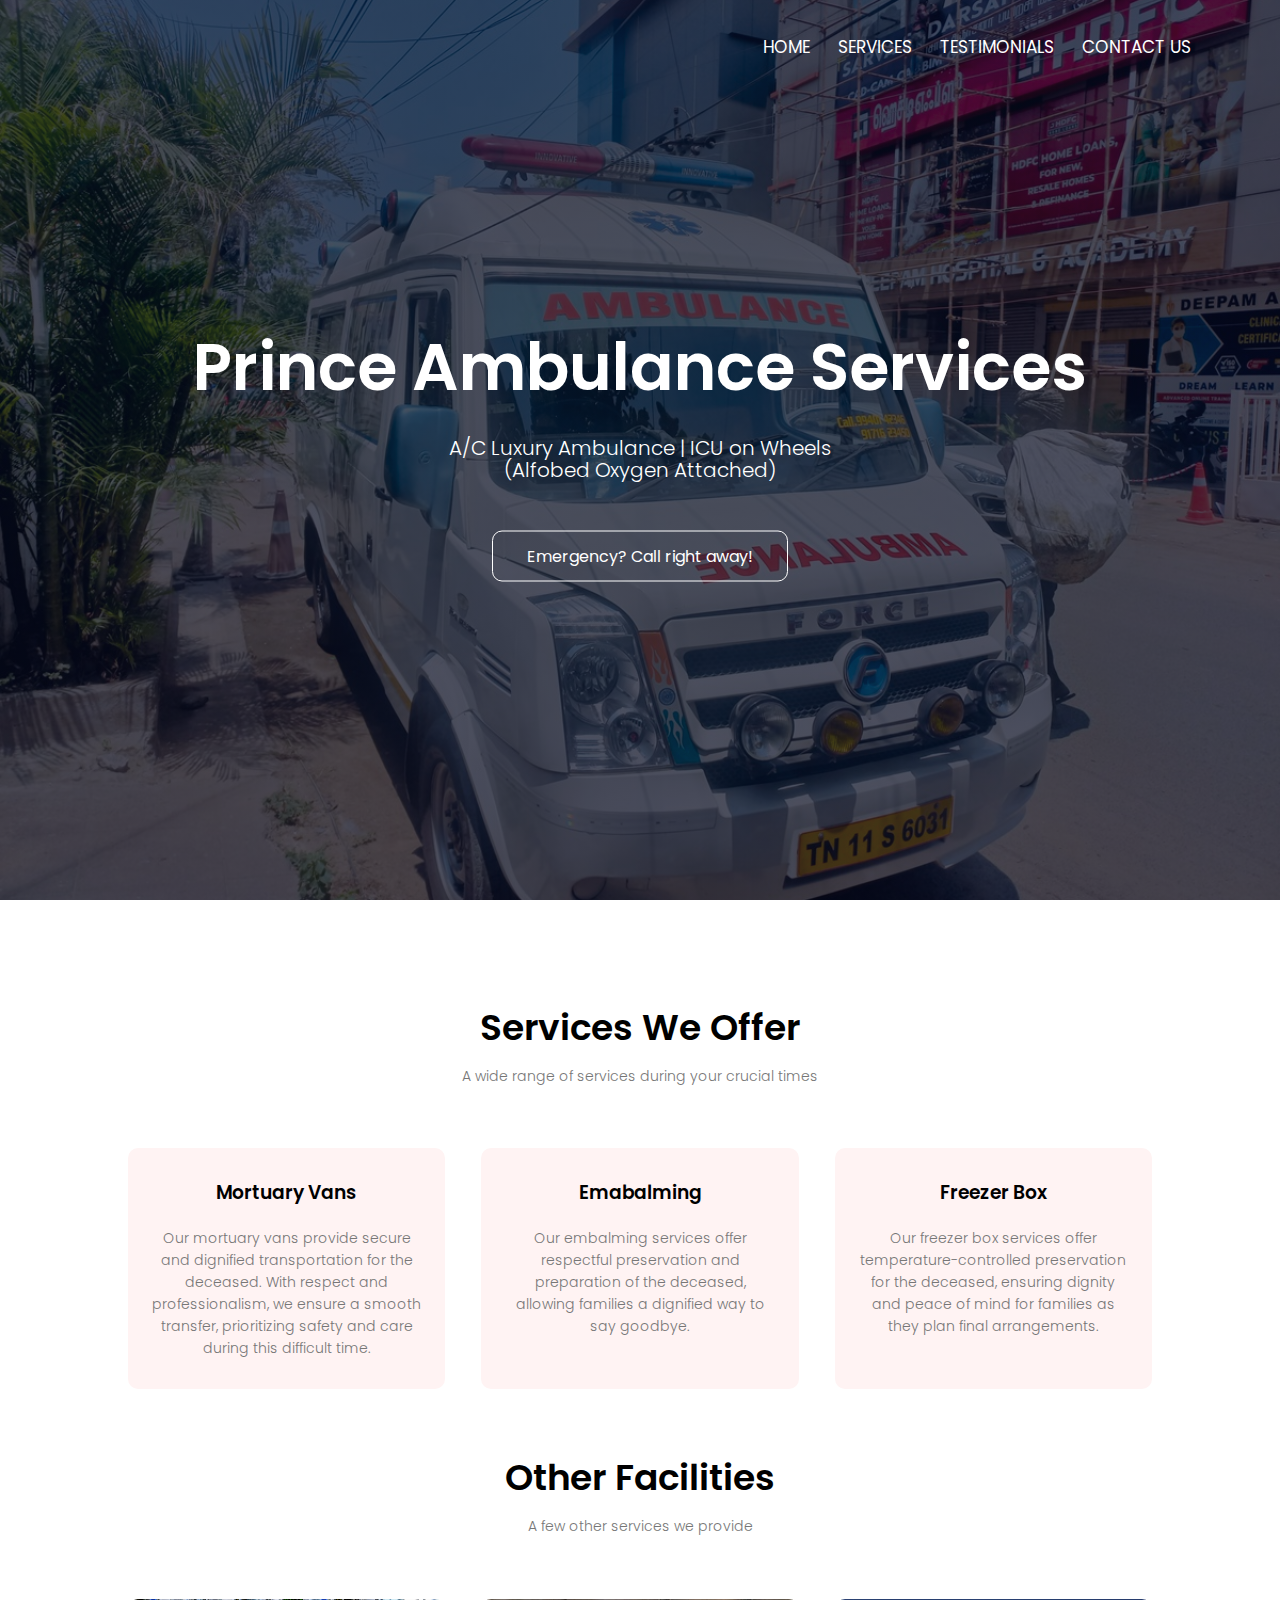
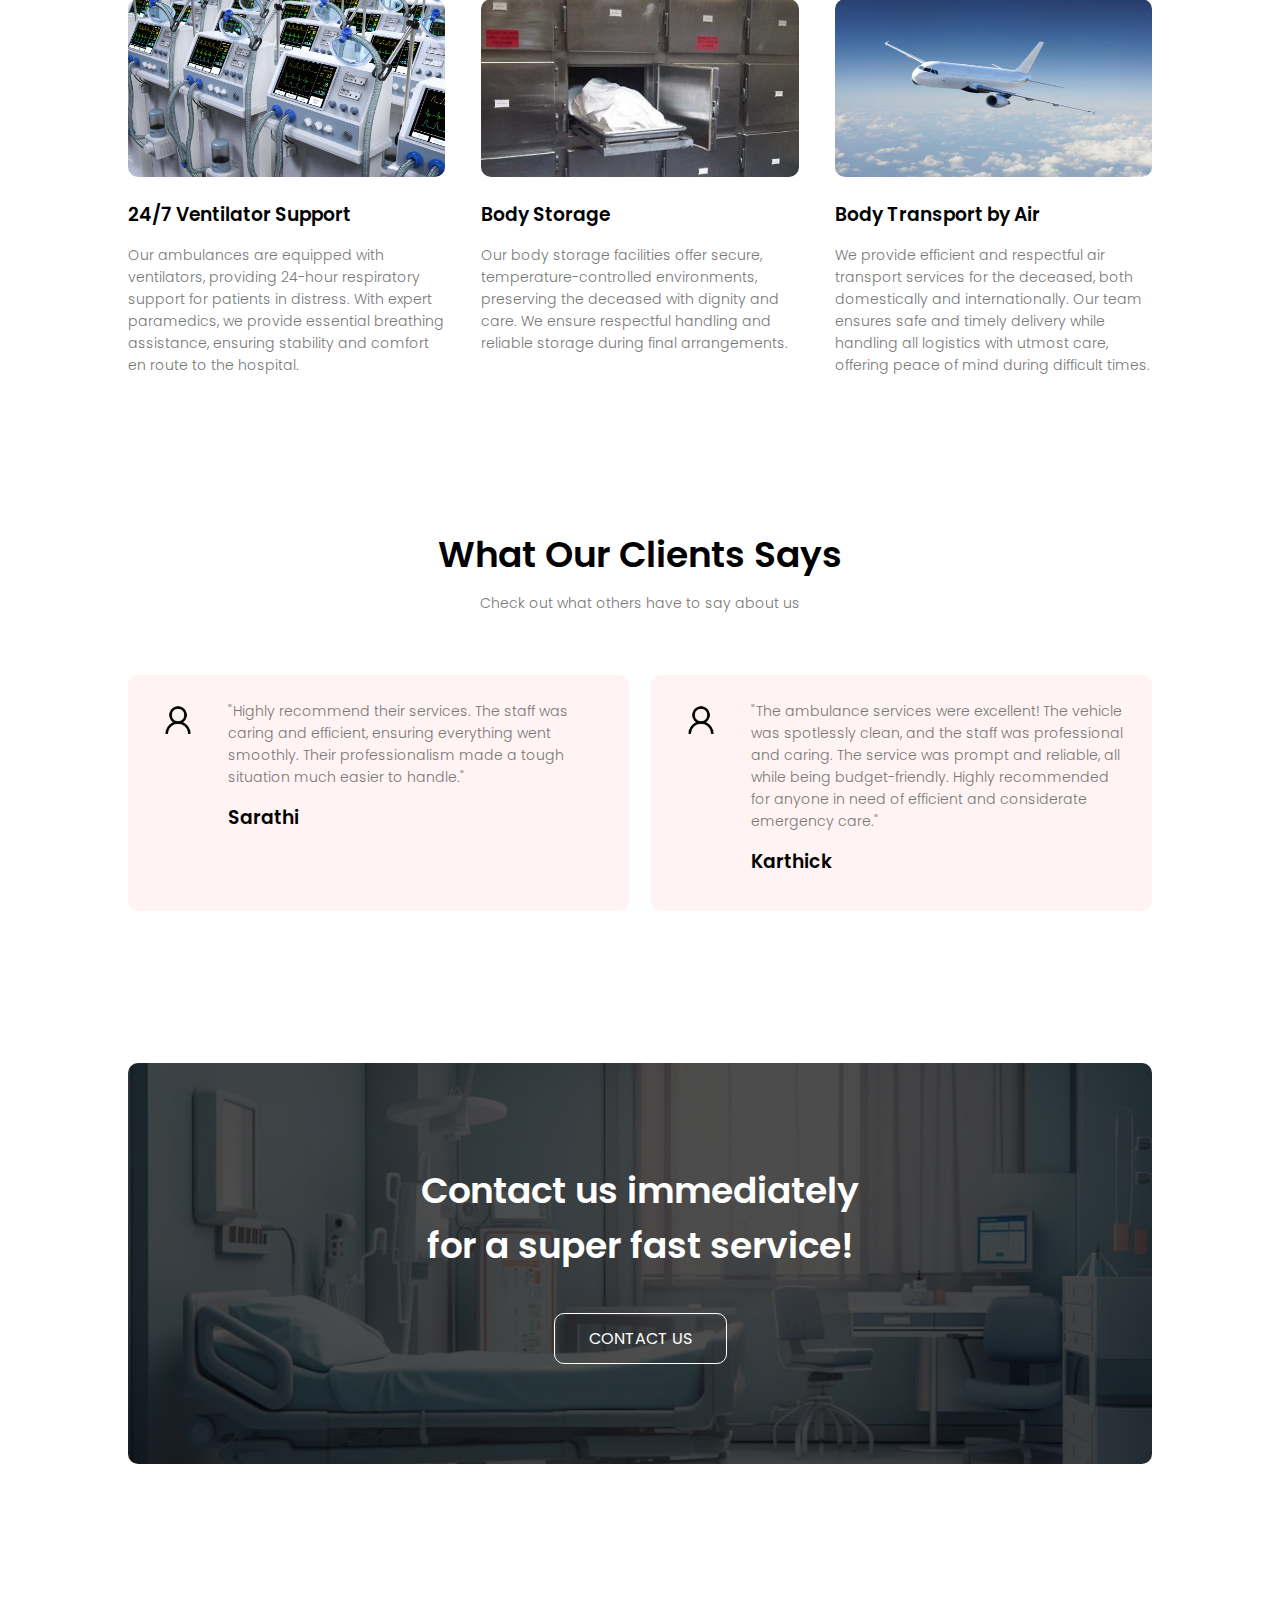
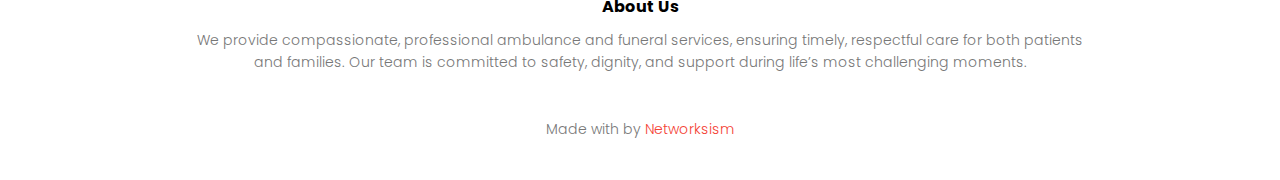
<file: index.html>
<!DOCTYPE html>
<html lang="en">
  <head>
    <meta charset="UTF-8" />
    <meta name="viewport" content="width=device-width, initial-scale=1.0" />
    <title>Prince Ambulance | Networksism</title>
    <link rel="stylesheet" href="../static/css/styles.css" />

    <link rel="preconnect" href="https://fonts.googleapis.com" />
    <link rel="preconnect" href="https://fonts.gstatic.com" crossorigin />
    <link
      href="https://fonts.googleapis.com/css2?family=Poppins:ital,wght@0,100;0,200;0,300;0,400;0,500;0,600;0,700;0,800;0,900;1,100;1,200;1,300;1,400;1,500;1,600;1,700;1,800;1,900&display=swap"
      rel="stylesheet"
    />
    <link
      rel="stylesheet"
      href="https://cdnjs.cloudflare.com/ajax/libs/font-awesome/6.6.0/css/all.min.css"
      integrity="sha512-Kc323vGBEqzTmouAECnVceyQqyqdsSiqLQISBL29aUW4U/M7pSPA/gEUZQqv1cwx4OnYxTxve5UMg5GT6L4JJg=="
      crossorigin="anonymous"
      referrerpolicy="no-referrer"
    />
    <link rel="icon" href="../static/images/truck-medical-solid.png" />
  </head>

  <body>
    <section class="header">
      <nav>
        <a href="index.html"
          ><i class="fa-solid fa-truck-medical logo_icon"></i
        ></a>
        <div class="nav-links" id="navLinks">
          <i class="fa fa-times" onclick="hideMenu()"></i>
          <ul>
            <li><a href="index.html">HOME</a></li>
            <li><a href="#services">SERVICES</a></li>
            <li><a href="#testimonials">TESTIMONIALS</a></li>
            <li><a href="./templates/contact.html">CONTACT US</a></li>
          </ul>
        </div>
        <i class="fa fa-bars" onclick="showMenu()"></i>
      </nav>
      <div class="text-box">
        <h1>Prince Ambulance Services</h1>
        <p>
          A/C Luxury Ambulance | ICU on Wheels <br />
          (Alfobed Oxygen Attached)
        </p>
        <a href="tel: +91 99401 42346" class="hero-btn"
          >Emergency? Call right away!</a
        >
      </div>
    </section>

    <!-- SERVICES -->
    <section class="course" id="services">
      <h1>Services We Offer</h1>
      <p>A wide range of services during your crucial times</p>

      <div class="row">
        <div class="course-col">
          <h3>Mortuary Vans</h3>
          <p>
            Our mortuary vans provide secure and dignified transportation for
            the deceased. With respect and professionalism, we ensure a smooth
            transfer, prioritizing safety and care during this difficult time.
          </p>
        </div>
        <div class="course-col">
          <h3>Emabalming</h3>
          <p>
            Our embalming services offer respectful preservation and preparation
            of the deceased, allowing families a dignified way to say goodbye.
          </p>
        </div>
        <div class="course-col">
          <h3>Freezer Box</h3>
          <p>
            Our freezer box services offer temperature-controlled preservation
            for the deceased, ensuring dignity and peace of mind for families as
            they plan final arrangements.
          </p>
        </div>
      </div>
    </section>

    <!-- facitlities -->

    <section class="facilities">
      <h1>Other Facilities</h1>
      <p>A few other services we provide</p>

      <div class="row">
        <div class="facilities-col">
          <img src="../static/images/ventilator.png" />
          <h3>24/7 Ventilator Support
          </h3>
          <p>
            Our ambulances are equipped with ventilators, providing 24-hour respiratory support for patients in distress. 
            With expert paramedics, we provide essential
            breathing assistance, ensuring stability and comfort en route to the
            hospital.
          </p>
        </div>
        <div class="facilities-col">
          <img src="../static/images/bodystorage.png" />
          <h3>Body Storage</h3>
          <p>
            Our body storage facilities offer secure, temperature-controlled
            environments, preserving the deceased with dignity and care. We
            ensure respectful handling and reliable storage during final
            arrangements.
          </p>
        </div>
        <div class="facilities-col">
          <img src="../static/images/air.jpg" />
          <h3>Body Transport by Air</h3>
          <p>
            We provide efficient and respectful air transport services for the deceased, both domestically and internationally. Our team ensures safe and timely delivery while handling all logistics with utmost care, offering peace of mind during difficult times.
          </p>
        </div>
      </div>
    </section>

    <!-- testimonials -->
    <section class="testimonials" id="testimonials">
      <h1>What Our Clients Says</h1>
      <p>Check out what others have to say about us</p>
      <div class="row">
        <div class="testimonial-col">
          <img src="../static/images/Sample_User_Icon.png" alt="" />
          <div>
            <p>
              "Highly recommend their services. The staff was caring and
              efficient, ensuring everything went smoothly. Their
              professionalism made a tough situation much easier to handle."
            </p>
            <h3>Sarathi</h3>
            <i class="fa fa-star"></i>
            <i class="fa fa-star"></i>
            <i class="fa fa-star"></i>
            <i class="fa fa-star"></i>
            <i class="fa fa-solid fa-star-half"></i>
          </div>
        </div>
        <div class="testimonial-col">
          <img src="../static/images/Sample_User_Icon.png" alt="" />
          <div>
            <p>
              "The ambulance services were excellent! The vehicle was spotlessly
              clean, and the staff was professional and caring. The service was
              prompt and reliable, all while being budget-friendly. Highly
              recommended for anyone in need of efficient and considerate
              emergency care."
            </p>
            <h3>Karthick</h3>
            <i class="fa fa-star"></i>
            <i class="fa fa-star"></i>
            <i class="fa fa-star"></i>
            <i class="fa fa-star"></i>
            <i class="fa fa-star"></i>
          </div>
        </div>
      </div>
    </section>

    <!-- call to action -->
    <section class="cta">
      <h1>
        Contact us immediately<br />
        for a super fast service!
      </h1>
      <a href="../templates/contact.html" class="hero-btn">CONTACT US</a>
    </section>

    <!-- Footer -->
    <section class="footer">
      <h4>About Us</h4>
      <p>
        We provide compassionate, professional ambulance and funeral services,
        ensuring timely, respectful care for both patients<br />
        and families. Our team is committed to safety, dignity, and support
        during life’s most challenging moments.
      </p>
      <div class="icons">
        <a href="https://www.facebook.com/"
          ><i class="fa fa-brands fa-square-facebook"></i
        ></a>
        <a href="https://x.com/"
          ><i class="fa fa-brands fa-square-x-twitter"></i
        ></a>
        <a href="https://instagram.com/"
          ><i class="fa fa-brands fa-instagram"></i
        ></a>
        <a href="https://linkedin.com/"
          ><i class="fa fa-brands fa-linkedin"></i
        ></a>
      </div>
      <p>
        Made with <i class="fa fa-regular fa-heart"></i> by
        <a class="networksism" href="https://www.networksism.com/"
          >Networksism</a
        >
      </p>
    </section>

    <!------JavaScript for Toggle Menu ---->
    <script>
      var navLinks = document.getElementById("navLinks");
      function showMenu() {
        navLinks.style.right = "0";
      }
      function hideMenu() {
        navLinks.style.right = "-200px";
      }
    </script>
  </body>
</html>
</file>
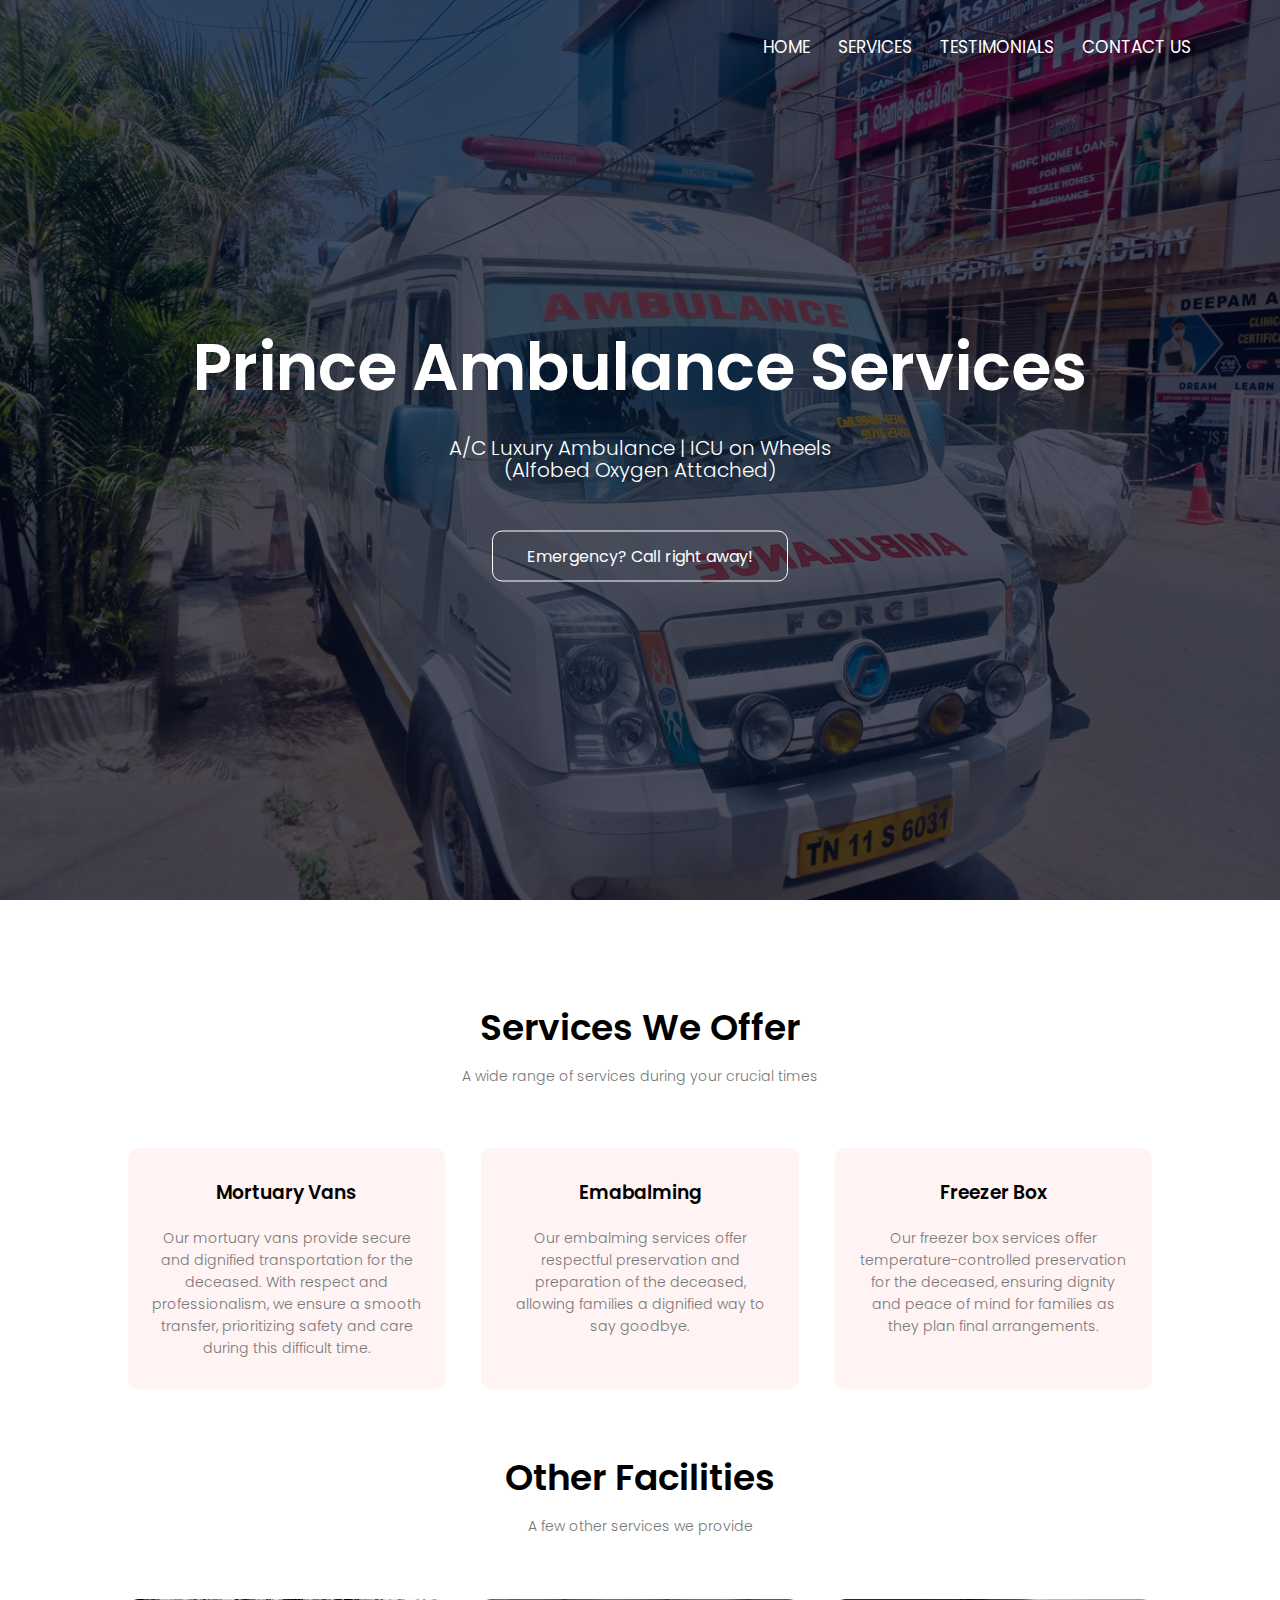
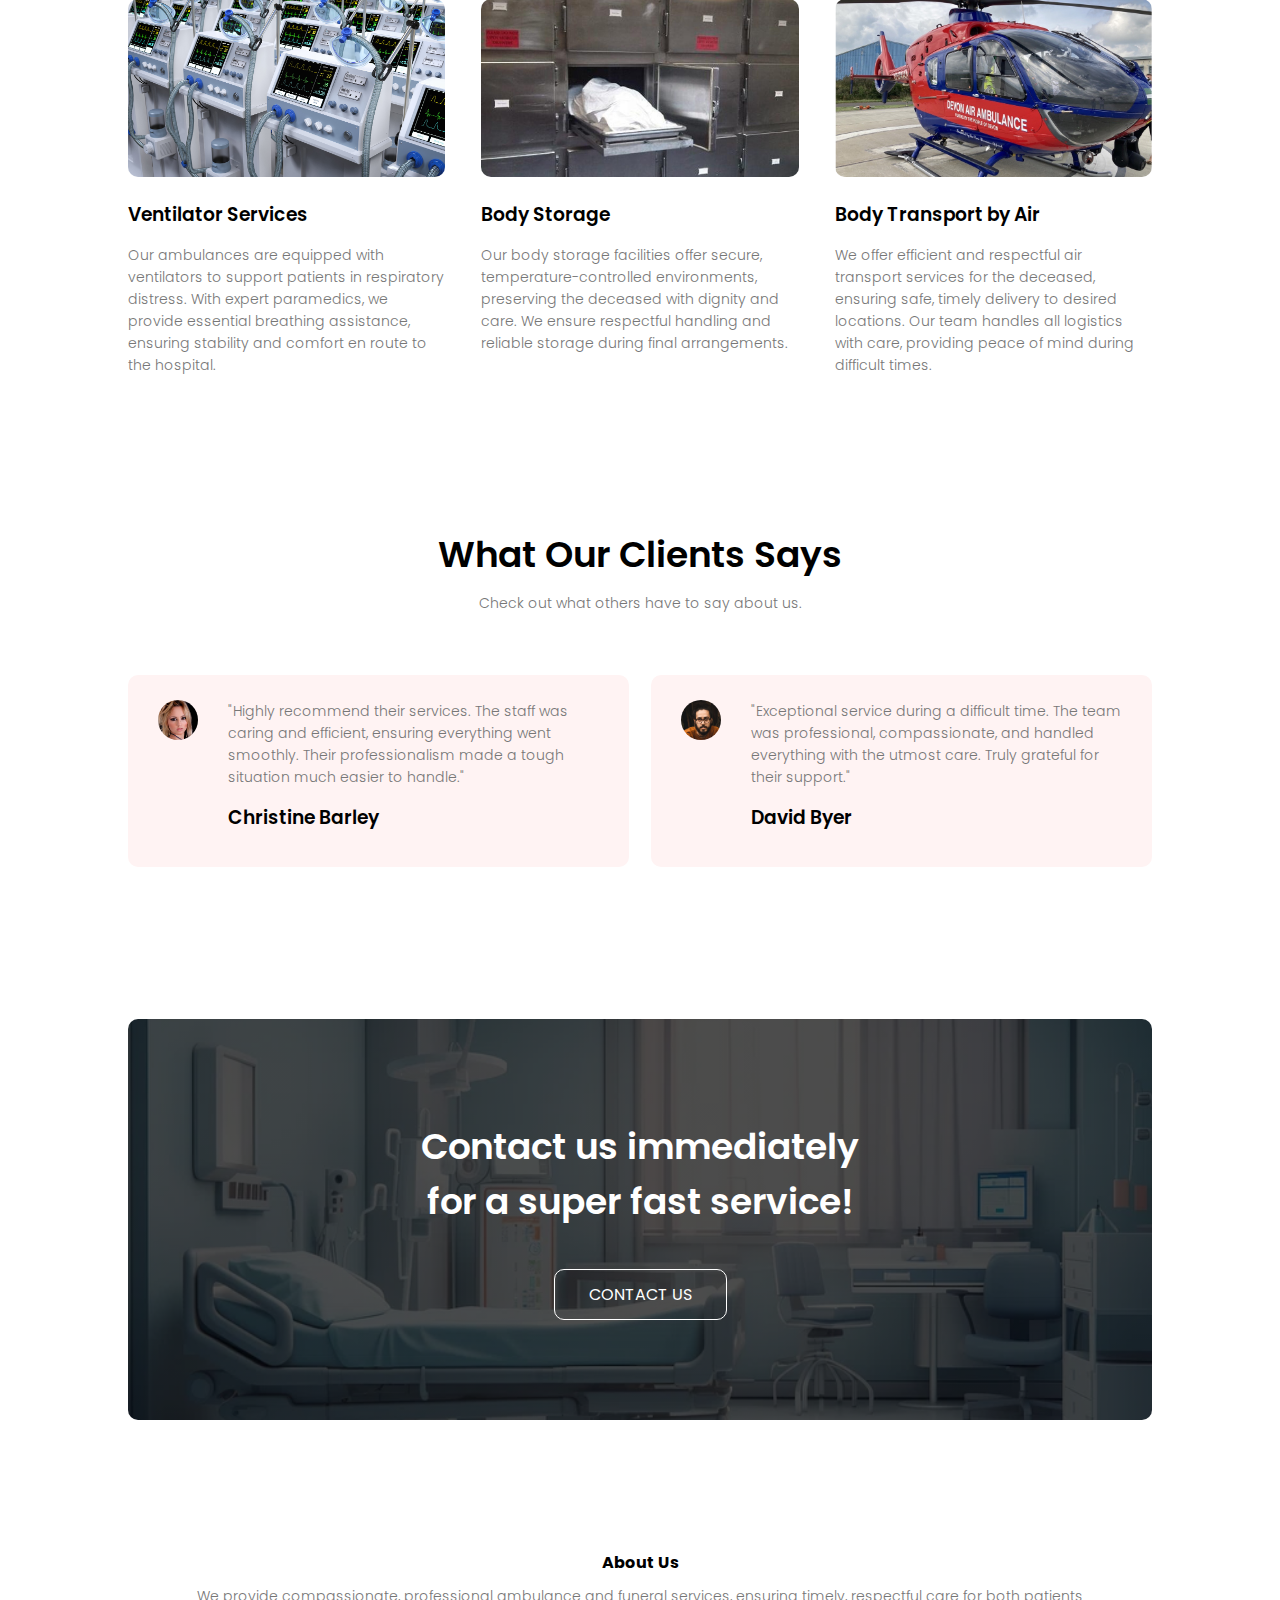
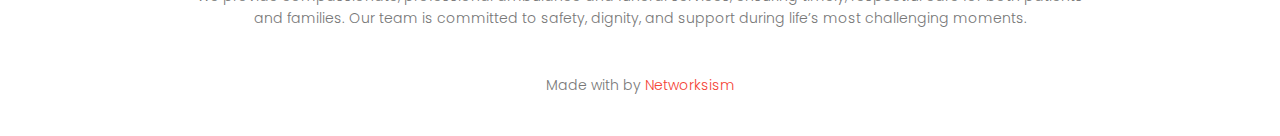
<file: templates/index.html>
<!DOCTYPE html>
<html lang="en">
  <head>
    <meta charset="UTF-8" />
    <meta name="viewport" content="width=device-width, initial-scale=1.0" />
    <title>Prince Ambulance | Networksism</title>
    <link rel="stylesheet" href="../static/css/styles.css" />

    <link rel="preconnect" href="https://fonts.googleapis.com" />
    <link rel="preconnect" href="https://fonts.gstatic.com" crossorigin />
    <link
      href="https://fonts.googleapis.com/css2?family=Poppins:ital,wght@0,100;0,200;0,300;0,400;0,500;0,600;0,700;0,800;0,900;1,100;1,200;1,300;1,400;1,500;1,600;1,700;1,800;1,900&display=swap"
      rel="stylesheet"
    />
    <link
      rel="stylesheet"
      href="https://cdnjs.cloudflare.com/ajax/libs/font-awesome/6.6.0/css/all.min.css"
      integrity="sha512-Kc323vGBEqzTmouAECnVceyQqyqdsSiqLQISBL29aUW4U/M7pSPA/gEUZQqv1cwx4OnYxTxve5UMg5GT6L4JJg=="
      crossorigin="anonymous"
      referrerpolicy="no-referrer"
    />
    <link rel="icon" href="../static/images/truck-medical-solid.png" />
  </head>

  <body>
    <section class="header">
      <nav>
        <a href="index.html"
          ><i class="fa-solid fa-truck-medical logo_icon"></i
        ></a>
        <div class="nav-links" id="navLinks">
          <i class="fa fa-times" onclick="hideMenu()"></i>
          <ul>
            <li><a href="index.html">HOME</a></li>
            <li><a href="#services">SERVICES</a></li>
            <li><a href="#testimonials">TESTIMONIALS</a></li>
            <li><a href="contact.html">CONTACT US</a></li>
          </ul>
        </div>
        <i class="fa fa-bars" onclick="showMenu()"></i>
      </nav>
      <div class="text-box">
        <h1>Prince Ambulance Services</h1>
        <p>
          A/C Luxury Ambulance | ICU on Wheels <br />
          (Alfobed Oxygen Attached)
        </p>
        <a href="tel: +91 99401 42346" class="hero-btn"
          >Emergency? Call right away!</a
        >
      </div>
    </section>

    <!-- COURSE -->
    <section class="course" id="services">
      <h1>Services We Offer</h1>
      <p>A wide range of services during your crucial times</p>

      <div class="row">
        <div class="course-col">
          <h3>Mortuary Vans</h3>
          <p>
            Our mortuary vans provide secure and dignified transportation for
            the deceased. With respect and professionalism, we ensure a smooth
            transfer, prioritizing safety and care during this difficult time.
          </p>
        </div>
        <div class="course-col">
          <h3>Emabalming</h3>
          <p>
            Our embalming services offer respectful preservation and preparation
            of the deceased, allowing families a dignified way to say goodbye.
          </p>
        </div>
        <div class="course-col">
          <h3>Freezer Box</h3>
          <p>
            Our freezer box services offer temperature-controlled preservation
            for the deceased, ensuring dignity and peace of mind for families as
            they plan final arrangements.
          </p>
        </div>
      </div>
    </section>

    <!-- facitlities -->

    <section class="facilities">
      <h1>Other Facilities</h1>
      <p>A few other services we provide</p>

      <div class="row">
        <div class="facilities-col">
          <img src="../static/images/ventilator.png" />
          <h3>Ventilator Services</h3>
          <p>
            Our ambulances are equipped with ventilators to support patients in
            respiratory distress. With expert paramedics, we provide essential
            breathing assistance, ensuring stability and comfort en route to the
            hospital.
          </p>
        </div>
        <div class="facilities-col">
          <img src="../static/images/bodystorage.png" />
          <h3>Body Storage</h3>
          <p>
            Our body storage facilities offer secure, temperature-controlled
            environments, preserving the deceased with dignity and care. We
            ensure respectful handling and reliable storage during final
            arrangements.
          </p>
        </div>
        <div class="facilities-col">
          <img src="../static/images/air.png" />
          <h3>Body Transport by Air</h3>
          <p>
            We offer efficient and respectful air transport services for the
            deceased, ensuring safe, timely delivery to desired locations. Our
            team handles all logistics with care, providing peace of mind during
            difficult times.
          </p>
        </div>
      </div>
    </section>

    <!-- testimonials -->
    <section class="testimonials" id="testimonials">
      <h1>What Our Clients Says</h1>
      <p>Check out what others have to say about us.</p>
      <div class="row">
        <div class="testimonial-col">
          <img src="../static/images/user1.jpg" alt="" />
          <div>
            <p>
              "Highly recommend their services. The staff was caring and
              efficient, ensuring everything went smoothly. Their
              professionalism made a tough situation much easier to handle."
            </p>
            <h3>Christine Barley</h3>
            <i class="fa fa-star"></i>
            <i class="fa fa-star"></i>
            <i class="fa fa-star"></i>
            <i class="fa fa-star"></i>
          </div>
        </div>
        <div class="testimonial-col">
          <img src="../static/images/user2.jpg" alt="" />
          <div>
            <p>
              "Exceptional service during a difficult time. The team was
              professional, compassionate, and handled everything with the
              utmost care. Truly grateful for their support."
            </p>
            <h3>David Byer</h3>
            <i class="fa fa-star"></i>
            <i class="fa fa-star"></i>
            <i class="fa fa-star"></i>
            <i class="fa fa-star"></i>
            <i class="fa fa-solid fa-star-half"></i>
          </div>
        </div>
      </div>
    </section>

    <!-- call to action -->
    <section class="cta">
      <h1>
        Contact us immediately<br />
        for a super fast service!
      </h1>
      <a href="contact.html" class="hero-btn">CONTACT US</a>
    </section>

    <!-- Footer -->
    <section class="footer">
      <h4>About Us</h4>
      <p>
        We provide compassionate, professional ambulance and funeral services,
        ensuring timely, respectful care for both patients<br />
        and families. Our team is committed to safety, dignity, and support
        during life’s most challenging moments.
      </p>
      <div class="icons">
        <a href="https://www.facebook.com/"
          ><i class="fa fa-brands fa-square-facebook"></i
        ></a>
        <a href="https://x.com/"
          ><i class="fa fa-brands fa-square-x-twitter"></i
        ></a>
        <a href="https://instagram.com/"
          ><i class="fa fa-brands fa-instagram"></i
        ></a>
        <a href="https://linkedin.com/"
          ><i class="fa fa-brands fa-linkedin"></i
        ></a>
      </div>
      <p>
        Made with <i class="fa fa-regular fa-heart"></i> by
        <a class="networksism" href="https://www.networksism.com/"
          >Networksism</a
        >
      </p>
    </section>

    <!------JavaScript for Toggle Menu ---->
    <script>
      var navLinks = document.getElementById("navLinks");
      function showMenu() {
        navLinks.style.right = "0";
      }
      function hideMenu() {
        navLinks.style.right = "-200px";
      }
    </script>
  </body>
</html>
</file>
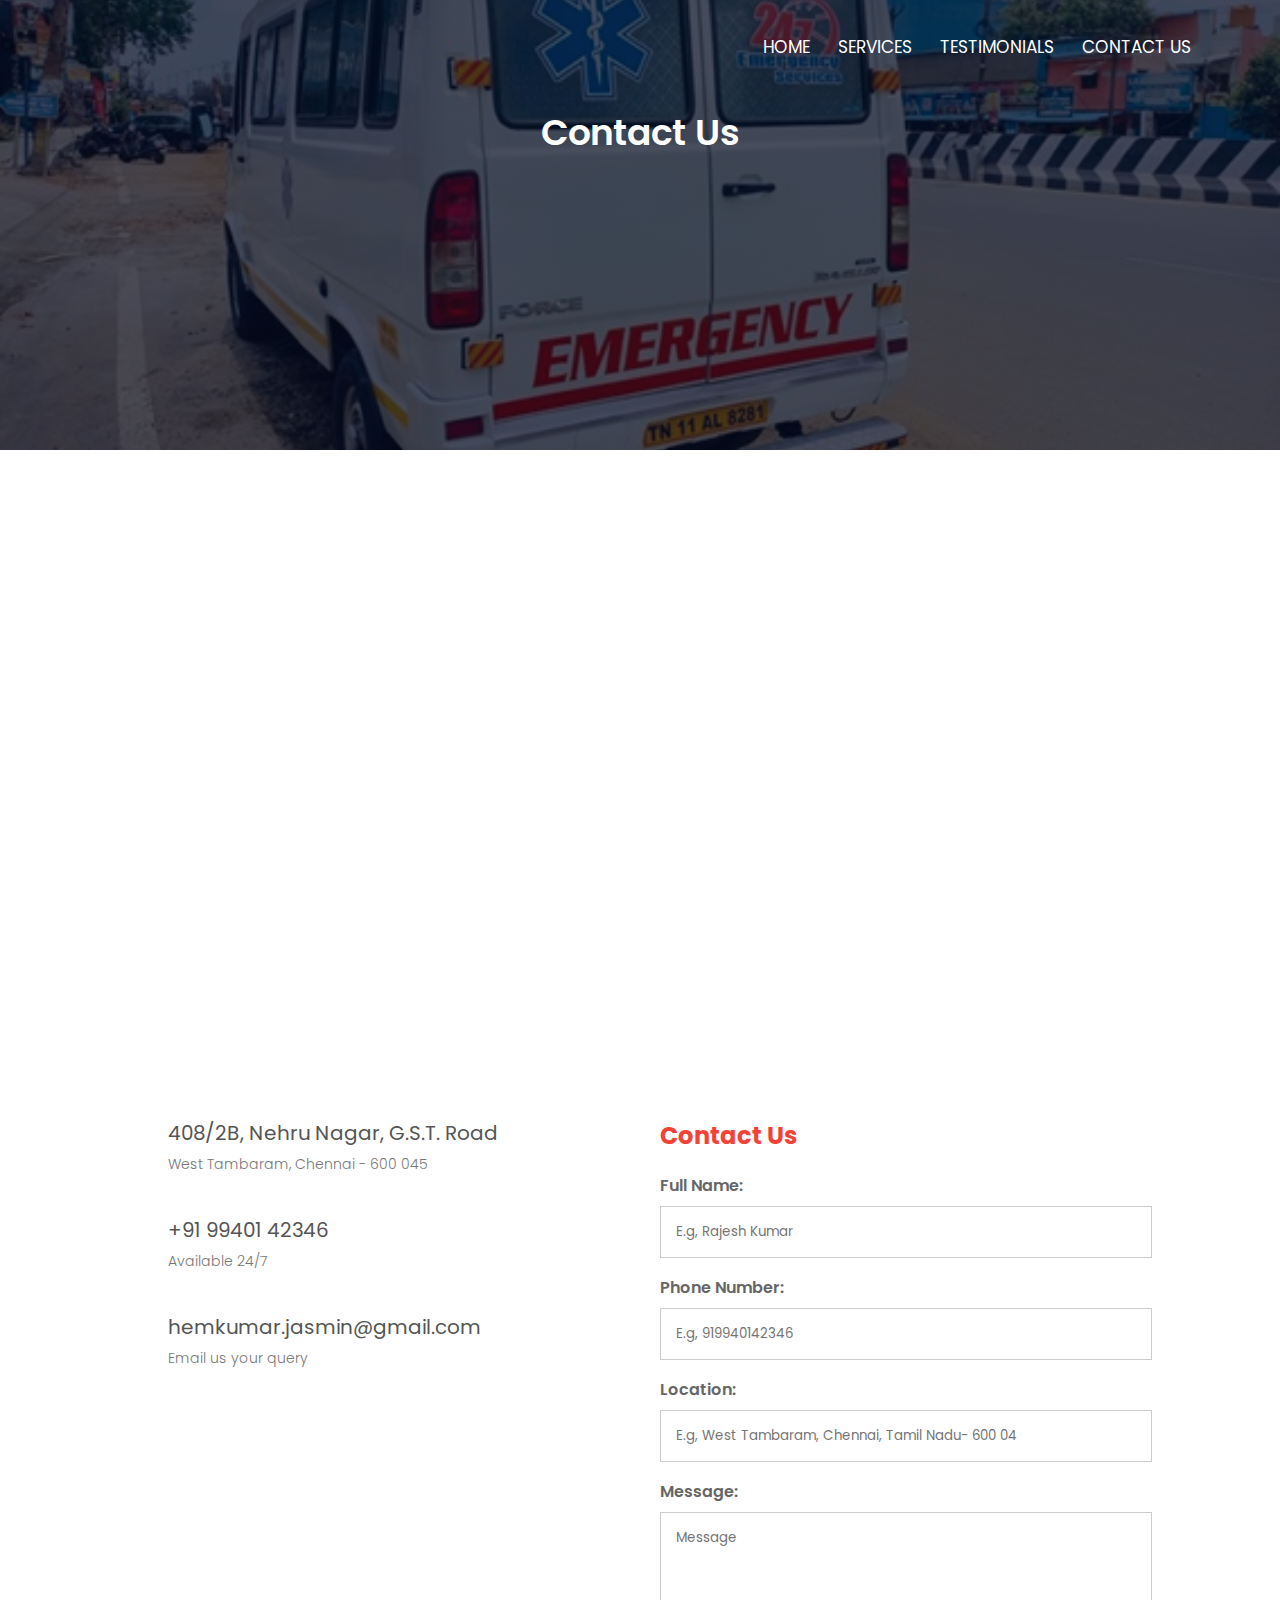
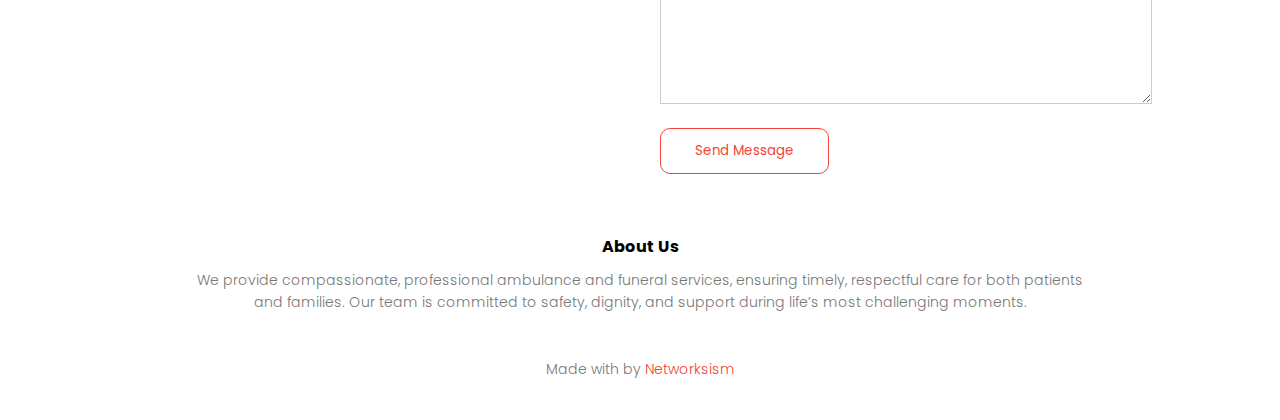
<file: templates/contact.html>
<!DOCTYPE html>
<html lang="en">
  <head>
    <meta charset="UTF-8" />
    <meta name="viewport" content="width=device-width, initial-scale=1.0" />
    <title>Prince Ambulance | Networksism</title>
    <link rel="stylesheet" href="../static/css/styles.css" />
    <link rel="preconnect" href="https://fonts.googleapis.com" />
    <link rel="preconnect" href="https://fonts.gstatic.com" crossorigin />
    <link
      href="https://fonts.googleapis.com/css2?family=Poppins:ital,wght@0,100;0,200;0,300;0,400;0,500;0,600;0,700;0,800;0,900;1,100;1,200;1,300;1,400;1,500;1,600;1,700;1,800;1,900&display=swap"
      rel="stylesheet"
    />
    <link
      rel="stylesheet"
      href="https://cdnjs.cloudflare.com/ajax/libs/font-awesome/6.6.0/css/all.min.css"
      integrity="sha512-Kc323vGBEqzTmouAECnVceyQqyqdsSiqLQISBL29aUW4U/M7pSPA/gEUZQqv1cwx4OnYxTxve5UMg5GT6L4JJg=="
      crossorigin="anonymous"
      referrerpolicy="no-referrer"
    />
    <link rel="icon" href="../static/images/truck-medical-solid.png" />
  </head>

  <body>
    <section class="sub-header">
      <nav>
        <a href="../index.html"
          ><i class="fa-solid fa-truck-medical logo_icon"></i
        ></a>
        <div class="nav-links" id="navLinks">
          <i class="fa fa-times" onclick="hideMenu()"></i>
          <ul>
            <li><a href="../index.html">HOME</a></li>
            <li><a href="../index.html#services">SERVICES</a></li>
            <li><a href="../index.html#testimonials">TESTIMONIALS</a></li>
            <li><a href="contact.html">CONTACT US</a></li>
          </ul>
        </div>
        <i class="fa fa-bars" onclick="showMenu()"></i>
      </nav>
      <h1>Contact Us</h1>
    </section>

    <!-- contact us  -->

    <section class="location">
      <iframe
        src="https://www.google.com/maps/embed?pb=!1m18!1m12!1m3!1d124434.92382875115!2d80.03434273164235!3d12.933964577544735!2m3!1f0!2f0!3f0!3m2!1i1024!2i768!4f13.1!3m3!1m2!1s0x3a525fe19c091039%3A0xe917610123cd8eb!2sPrince%20Ambulance%20services!5e0!3m2!1sen!2sin!4v1730973038998!5m2!1sen!2sin"
        width="600"
        height="450"
        style="border: 0"
        allowfullscreen=""
        loading="lazy"
        referrerpolicy="no-referrer-when-downgrade"
      ></iframe>
    </section>

    <section class="contact-us">
      <div class="row">
        <div class="contact-col">
          <div>
            <i class="fa fa-home"></i>
            <span>
              <h5>408/2B, Nehru Nagar, G.S.T. Road</h5>
              <p>West Tambaram, Chennai - 600 045</p>
            </span>
          </div>
          <div>
            <i class="fa fa-phone"></i>
            <span>
              <h5><a href="tel:+91 99401 42346">+91 99401 42346</a></h5>
              <p>Available 24/7</p>
            </span>
          </div>
          <div>
            <i class="fa fa-regular fa-envelope"></i>
            <span>
              <h5 id="email-section">
                <a href="mailto:hemkumar.jasmin@gmail.com"
                  >hemkumar.jasmin@gmail.com</a
                >
              </h5>
              <p>Email us your query</p>
            </span>
          </div>
        </div>
        <!-- ******************
        FORM
        ****************** -->
        <div class="contact-col form-container">
          <h2>Contact Us</h2>
          <form action="https://formspree.io/f/xbljkjdo" method="post">
            <label for="Name">Full Name:</label>
            <input
              type="text"
              name="Name"
              id="Name"
              placeholder="E.g, Rajesh Kumar"
              required
            />
            <label for="Number">Phone Number:</label>
            <input
              type="number"
              name="Number"
              id="Number"
              placeholder="E.g, 919940142346"
              required
            />
            <label for="Location">Location:</label>
            <input
              type="text"
              name="Location"
              id="Location"
              placeholder="E.g, West Tambaram, Chennai, Tamil Nadu- 600 04"
              required
            />
            <label for="Message">Message:</label>
            <textarea
              rows="8"
              name="Message"
              id="Message"
              placeholder="Message"
              required
            ></textarea>
            <button type="submit" class="hero-btn red-btn">Send Message</button>
          </form>
        </div>
      </div>
    </section>

    <!-- Footer -->
    <section class="footer">
      <h4>About Us</h4>
      <p>
        We provide compassionate, professional ambulance and funeral services,
        ensuring timely, respectful care for both patients<br />
        and families. Our team is committed to safety, dignity, and support
        during life’s most challenging moments.
      </p>
      <div class="icons">
        <a href="https://www.facebook.com/"
          ><i class="fa fa-brands fa-square-facebook"></i
        ></a>
        <a href="https://x.com/"
          ><i class="fa fa-brands fa-square-x-twitter"></i
        ></a>
        <a href="https://instagram.com/"
          ><i class="fa fa-brands fa-instagram"></i
        ></a>
        <a href="https://linkedin.com/"
          ><i class="fa fa-brands fa-linkedin"></i
        ></a>
      </div>
      <p>
        Made with <i class="fa fa-regular fa-heart"></i> by
        <a class="networksism" href="https://www.networksism.com/"
          >Networksism</a
        >
      </p>
    </section>

    <!------JavaScript for Toggle Menu ---->
    <script>
      var navLinks = document.getElementById("navLinks");
      function showMenu() {
        navLinks.style.right = "0";
      }
      function hideMenu() {
        navLinks.style.right = "-200px";
      }
    </script>
  </body>
</html>
</file>
<file: static/css/styles.css>
@import url('https://fonts.googleapis.com/css2?family=Courier+Prime:ital,wght@0,400;0,700;1,400;1,700&family=Poppins:ital,wght@0,100;0,200;0,300;0,400;0,500;0,600;0,700;0,800;0,900;1,100;1,200;1,300;1,400;1,500;1,600;1,700;1,800;1,900&display=swap');

* {
    margin: 0;
    padding: 0;
    font-family: 'Poppins', sans-serif;
}

html {
    scroll-behavior: smooth;
}

a{
    color:#555;
    text-decoration: none;
}

/* 
███╗░░██╗ ░█████╗░ ██╗░░░██╗ ██████╗░ ░█████╗░ ██████╗░
████╗░██║ ██╔══██╗ ██║░░░██║ ██╔══██╗ ██╔══██╗ ██╔══██╗
██╔██╗██║ ███████║ ╚██╗░██╔╝ ██████╦╝ ███████║ ██████╔╝
██║╚████║ ██╔══██║ ░╚████╔╝░ ██╔══██╗ ██╔══██║ ██╔══██╗
██║░╚███║ ██║░░██║ ░░╚██╔╝░░ ██████╦╝ ██║░░██║ ██║░░██║
╚═╝░░╚══╝ ╚═╝░░╚═╝ ░░░╚═╝░░░ ╚═════╝░ ╚═╝░░╚═╝ ╚═╝░░╚═╝ */

.logo_icon {
    color: #f44336;
}

.header {
    min-height: 100vh;
    width: 100%;
    background-image: linear-gradient(rgba(4, 9, 30, 0.7), rgba(4, 9, 30, 0.7)), url(../images/index_banner.JPG);
    background-position: center;
    background-size: cover;
    position: relative;
}

nav {
    display: flex;
    padding: 2% 6%;
    justify-content: space-between;
    align-items: center;
}

nav img {
    width: 150px;

}

.nav-links {
    flex: 1;
    text-align: right;
}

.nav-links ul li {
    list-style: none;
    display: inline-block;
    padding: 8px 12px;
    position: relative;
}

.nav-links ul li a {
    color: #fff;
    text-decoration: none;
    font-size: 17px;
}

.nav-links ul li::after {
    content: '';
    width: 0%;
    height: 2px;
    background: #f44336;
    display: block;
    margin: auto;
    transition: 0.5s;
}

.nav-links ul li:hover::after {
    width: 100%;
}

.text-box {
    width: 90%;
    color: #fff;
    position: absolute;
    top: 50%;
    left: 50%;
    transform: translate(-50%, -50%);
    text-align: center;
}

.text-box h1 {
    font-size: 65px;
}

.text-box p {
    margin: 10px 0 40px;
    font-size: 20px;
    color: #fff;
}

.hero-btn {
    display: inline-block;
    text-decoration: none;
    color: #fff;
    border: 1px solid #fff;
    padding: 12px 34px;
    background: transparent;
    position: relative;
    cursor: pointer;
    border-radius: 10px;
}

.hero-btn:hover {
    border: 1px solid #f44336;
    background: #f44336;
    transition: 1s;
}

nav .fa {
    display: none;
}

@media(max-width: 700px) {
    .text-box h1 {
        font-size: 35px;
    }

    .text-box p {
        font-size: 15px;
    }

    .nav-links ul li {
        display: block;
    }

    .nav-links {
        position: fixed;
        background: #f44336;
        height: 100vh;
        width: 200px;
        top: 0;
        right: -200px;
        text-align: left;
        z-index: 2;
        transition: 1s;
    }

    nav .fa {
        display: block;
        color: #fff;
        margin: 10px;
        font-size: 22px;
        cursor: pointer;
    }

    .nav-links ul {
        padding: 30px;
    }
}

/* 
░█████╗░ ░█████╗░ ██╗░░░██╗ ██████╗░ ░██████╗ ███████╗
██╔══██╗ ██╔══██╗ ██║░░░██║ ██╔══██╗ ██╔════╝ ██╔════╝
██║░░╚═╝ ██║░░██║ ██║░░░██║ ██████╔╝ ╚█████╗░ █████╗░░
██║░░██╗ ██║░░██║ ██║░░░██║ ██╔══██╗ ░╚═══██╗ ██╔══╝░░
╚█████╔╝ ╚█████╔╝ ╚██████╔╝ ██║░░██║ ██████╔╝ ███████╗
░╚════╝░ ░╚════╝░ ░╚═════╝░ ╚═╝░░╚═╝ ╚═════╝░ ╚══════╝ */

.course {
    width: 80%;
    margin: auto;
    text-align: center;
    padding-top: 100px;
}

h1 {
    font-size: 36px;
    font-weight: 600;
}

p {
    color: #777;
    font-size: 14px;
    font-weight: 300;
    line-height: 22px;
    padding: 10px;
}

.row {
    margin-top: 5%;
    display: flex;
    justify-content: space-between;
}

.course-col {
    flex-basis: 31%;
    background: #fff3f3;
    border-radius: 10px;
    margin-bottom: 5%;
    padding: 20px 12px;
    box-sizing: border-box;
    transition: 0.5s;
}

h3 {
    text-align: center;
    font-weight: 600;
    margin: 10px 0;
}

.course-col:hover {
    box-shadow: 0 0 20px 0px rgba(0, 0, 0, 0.2)
}

@media(max-width: 700px) {
    .row {
        flex-direction: column;
    }
}

/* 
███████╗ ░█████╗░ ░█████╗░ ██╗ ██╗░░░░░ ██╗ ████████╗ ██╗ ███████╗ ░██████╗
██╔════╝ ██╔══██╗ ██╔══██╗ ██║ ██║░░░░░ ██║ ╚══██╔══╝ ██║ ██╔════╝ ██╔════╝
█████╗░░ ███████║ ██║░░╚═╝ ██║ ██║░░░░░ ██║ ░░░██║░░░ ██║ █████╗░░ ╚█████╗░
██╔══╝░░ ██╔══██║ ██║░░██╗ ██║ ██║░░░░░ ██║ ░░░██║░░░ ██║ ██╔══╝░░ ░╚═══██╗
██║░░░░░ ██║░░██║ ╚█████╔╝ ██║ ███████╗ ██║ ░░░██║░░░ ██║ ███████╗ ██████╔╝
╚═╝░░░░░ ╚═╝░░╚═╝ ░╚════╝░ ╚═╝ ╚══════╝ ╚═╝ ░░░╚═╝░░░ ╚═╝ ╚══════╝ ╚═════╝░ */

.facilities {
    width: 80%;
    margin: auto;
    text-align: center;
    padding-top: 10px;
}

.facilities-col {
    flex-basis: 31%;
    border-radius: 10px;
    margin-bottom: 5%;
    text-align: left;
}

.facilities-col img {
    width: 100%;
    border-radius: 10px;
}

.facilities-col p {
    padding: 0;
}

.facilities-col h3 {
    margin-top: 16px;
    margin-bottom: 15px;
    text-align: left;
}

/* 
████████╗ ███████╗ ░██████╗ ████████╗ ██╗ ███╗░░░███╗ ░█████╗░ ███╗░░██╗ ██╗ ░█████╗░ ██╗░░░░░ ░██████╗
╚══██╔══╝ ██╔════╝ ██╔════╝ ╚══██╔══╝ ██║ ████╗░████║ ██╔══██╗ ████╗░██║ ██║ ██╔══██╗ ██║░░░░░ ██╔════╝
░░░██║░░░ █████╗░░ ╚█████╗░ ░░░██║░░░ ██║ ██╔████╔██║ ██║░░██║ ██╔██╗██║ ██║ ███████║ ██║░░░░░ ╚█████╗░
░░░██║░░░ ██╔══╝░░ ░╚═══██╗ ░░░██║░░░ ██║ ██║╚██╔╝██║ ██║░░██║ ██║╚████║ ██║ ██╔══██║ ██║░░░░░ ░╚═══██╗
░░░██║░░░ ███████╗ ██████╔╝ ░░░██║░░░ ██║ ██║░╚═╝░██║ ╚█████╔╝ ██║░╚███║ ██║ ██║░░██║ ███████╗ ██████╔╝
░░░╚═╝░░░ ╚══════╝ ╚═════╝░ ░░░╚═╝░░░ ╚═╝ ╚═╝░░░░░╚═╝ ░╚════╝░ ╚═╝░░╚══╝ ╚═╝ ╚═╝░░╚═╝ ╚══════╝ ╚═════╝░ */

.testimonials {
    width: 80%;
    margin: auto;
    padding-top: 100px;
    text-align: center;
}

.testimonial-col {
    flex-basis: 44%;
    border-radius: 10px;
    margin-bottom: 5%;
    text-align: left;
    background: #fff3f3;
    padding: 25px;
    cursor: pointer;
    display: flex;
}

.testimonial-col img {
    height: 40px;
    margin-left: 5px;
    margin-right: 30px;
    border-radius: 50%;
}

.testimonial-col p {
    padding: 0;
}

.testimonial-col h3 {
    margin-top: 15px;
    text-align: left;
}

.testimonial-col .fa {
    color: #f44336;
}

@media(max-width: 700px) {
    .testimonial-col img {
        margin-left: 0px;
        margin-right: 15px;
    }
}

/* 
░█████╗░ ░█████╗░ ██╗░░░░░ ██╗░░░░░   ████████╗ ░█████╗░   ░█████╗░ ░█████╗░ ████████╗ ██╗ ░█████╗░ ███╗░░██╗
██╔══██╗ ██╔══██╗ ██║░░░░░ ██║░░░░░   ╚══██╔══╝ ██╔══██╗   ██╔══██╗ ██╔══██╗ ╚══██╔══╝ ██║ ██╔══██╗ ████╗░██║
██║░░╚═╝ ███████║ ██║░░░░░ ██║░░░░░   ░░░██║░░░ ██║░░██║   ███████║ ██║░░╚═╝ ░░░██║░░░ ██║ ██║░░██║ ██╔██╗██║
██║░░██╗ ██╔══██║ ██║░░░░░ ██║░░░░░   ░░░██║░░░ ██║░░██║   ██╔══██║ ██║░░██╗ ░░░██║░░░ ██║ ██║░░██║ ██║╚████║
╚█████╔╝ ██║░░██║ ███████╗ ███████╗   ░░░██║░░░ ╚█████╔╝   ██║░░██║ ╚█████╔╝ ░░░██║░░░ ██║ ╚█████╔╝ ██║░╚███║
░╚════╝░ ╚═╝░░╚═╝ ╚══════╝ ╚══════╝   ░░░╚═╝░░░ ░╚════╝░   ╚═╝░░╚═╝ ░╚════╝░ ░░░╚═╝░░░ ╚═╝ ░╚════╝░ ╚═╝░░╚══╝ */

.cta {
    margin: 100px auto;
    width: 80%;
    background-image: linear-gradient(rgba(0, 0, 0, 0.7), rgba(0, 0, 0, 0.7)), url(../images/hospital_image.webp);
    background-position: center;
    background-size: cover;
    border-radius: 10px;
    text-align: center;
    padding: 100px 0;
}

.cta h1 {
    color: #fff;
    margin-bottom: 40px;
    padding: 0;
}

@media(max-width: 700px) {
    .cta h1 {
        font-size: 20px;
    }
}


.form-container{
    /* background-color: black; */
    padding:0 0 0 20px;
}
.form-container h2 {
   
    margin-bottom: 20px;
    font-size: 24px;
    color:#f44336;
  }
.form-container form label {
    display: block;
    font-weight: 600;
    margin-bottom: 8px;
    color:#666;
  }


/* 
███████╗ ░█████╗░ ░█████╗░ ████████╗ ███████╗ ██████╗░
██╔════╝ ██╔══██╗ ██╔══██╗ ╚══██╔══╝ ██╔════╝ ██╔══██╗
█████╗░░ ██║░░██║ ██║░░██║ ░░░██║░░░ █████╗░░ ██████╔╝
██╔══╝░░ ██║░░██║ ██║░░██║ ░░░██║░░░ ██╔══╝░░ ██╔══██╗
██║░░░░░ ╚█████╔╝ ╚█████╔╝ ░░░██║░░░ ███████╗ ██║░░██║
╚═╝░░░░░ ░╚════╝░ ░╚════╝░ ░░░╚═╝░░░ ╚══════╝ ╚═╝░░╚═╝ */

.footer {
    width: 100%;
    text-align: center;
    padding: center;
    padding: 30px 0;
}

.footer h1 {
    margin-bottom: 25px;
    margin-top: 20px;
    font-weight: 600;
}

.icons .fa {
    color: #f44336;
    margin: 0 13px;
    cursor: pointer;
    padding: 18px 0;
}

.fa-heart-o {
    color: #f44336;
}

/* 
░█████╗░ ██████╗░ ░█████╗░ ██╗░░░██╗ ████████╗   ██╗░░░██╗ ░██████╗   ██████╗░ ░█████╗░ ░██████╗░ ███████╗
██╔══██╗ ██╔══██╗ ██╔══██╗ ██║░░░██║ ╚══██╔══╝   ██║░░░██║ ██╔════╝   ██╔══██╗ ██╔══██╗ ██╔════╝░ ██╔════╝
███████║ ██████╦╝ ██║░░██║ ██║░░░██║ ░░░██║░░░   ██║░░░██║ ╚█████╗░   ██████╔╝ ███████║ ██║░░██╗░ █████╗░░
██╔══██║ ██╔══██╗ ██║░░██║ ██║░░░██║ ░░░██║░░░   ██║░░░██║ ░╚═══██╗   ██╔═══╝░ ██╔══██║ ██║░░╚██╗ ██╔══╝░░
██║░░██║ ██████╦╝ ╚█████╔╝ ╚██████╔╝ ░░░██║░░░   ╚██████╔╝ ██████╔╝   ██║░░░░░ ██║░░██║ ╚██████╔╝ ███████╗
╚═╝░░╚═╝ ╚═════╝░ ░╚════╝░ ░╚═════╝░ ░░░╚═╝░░░   ░╚═════╝░ ╚═════╝░   ╚═╝░░░░░ ╚═╝░░╚═╝ ░╚═════╝░ ╚══════╝ */

.sub-header {
    height: 50vh;
    width: 100%;
    background-image: linear-gradient(rgba(4, 9, 30, 0.7), rgba(4, 9, 30, 0.7)), url(../images/contact_banner.JPG);
    background-position: center;
    background-size: cover;
    text-align: center;
    color: #fff;
}

.sub-header h1 {
    margin-top: 10px;
}

.networksism {
    color: #f44336;
    text-decoration: none;
}

.red-btn {
    border: 1px solid #f44336;
    background: transparent;
    color: #f44336;
}

.red-btn:hover {
    color: #fff;
}

/* 
░█████╗░ ░█████╗░ ███╗░░██╗ ████████╗ ░█████╗░ ░█████╗░ ████████╗   ██╗░░░██╗ ░██████╗   ██████╗░ ░█████╗░ ░██████╗░ ███████╗
██╔══██╗ ██╔══██╗ ████╗░██║ ╚══██╔══╝ ██╔══██╗ ██╔══██╗ ╚══██╔══╝   ██║░░░██║ ██╔════╝   ██╔══██╗ ██╔══██╗ ██╔════╝░ ██╔════╝
██║░░╚═╝ ██║░░██║ ██╔██╗██║ ░░░██║░░░ ███████║ ██║░░╚═╝ ░░░██║░░░   ██║░░░██║ ╚█████╗░   ██████╔╝ ███████║ ██║░░██╗░ █████╗░░
██║░░██╗ ██║░░██║ ██║╚████║ ░░░██║░░░ ██╔══██║ ██║░░██╗ ░░░██║░░░   ██║░░░██║ ░╚═══██╗   ██╔═══╝░ ██╔══██║ ██║░░╚██╗ ██╔══╝░░
╚█████╔╝ ╚█████╔╝ ██║░╚███║ ░░░██║░░░ ██║░░██║ ╚█████╔╝ ░░░██║░░░   ╚██████╔╝ ██████╔╝   ██║░░░░░ ██║░░██║ ╚██████╔╝ ███████╗
░╚════╝░ ░╚════╝░ ╚═╝░░╚══╝ ░░░╚═╝░░░ ╚═╝░░╚═╝ ░╚════╝░ ░░░╚═╝░░░   ░╚═════╝░ ╚═════╝░   ╚═╝░░░░░ ╚═╝░░╚═╝ ░╚═════╝░ ╚══════╝  */

.location {
    width: 80%;
    margin: auto;
    padding: 80px 0;
}

.location iframe {
    width: 100%;
}

.contact-us {
    width: 80%;
    margin: auto;
}

.contact-col {
    flex-basis: 48%;
    margin-bottom: 30px;
}

.contact-col div {
    display: flex;
    align-items: center;
    margin-bottom: 40px;
}

.contact-col div .fa {
    font-size: 28px;
    color: #f44336;
    margin: 10px;
    margin-right: 30px;
}

.contact-col div p {
    padding: 0;
}

.contact-col div h5 {
    font-size: 20px;
    margin-bottom: 5px;
    color: #555;
    font-weight: 400;
}

.contact-col input,
.contact-col textarea {
    width: 100%;
    padding: 15px;
    margin-bottom: 17px;
    outline: none;
    border: 1px solid #ccc;
    box-sizing: border-box;
}

@media (max-width: 420px) {
    #email-section {
        font-size: 15px;
    }
}
</file>
